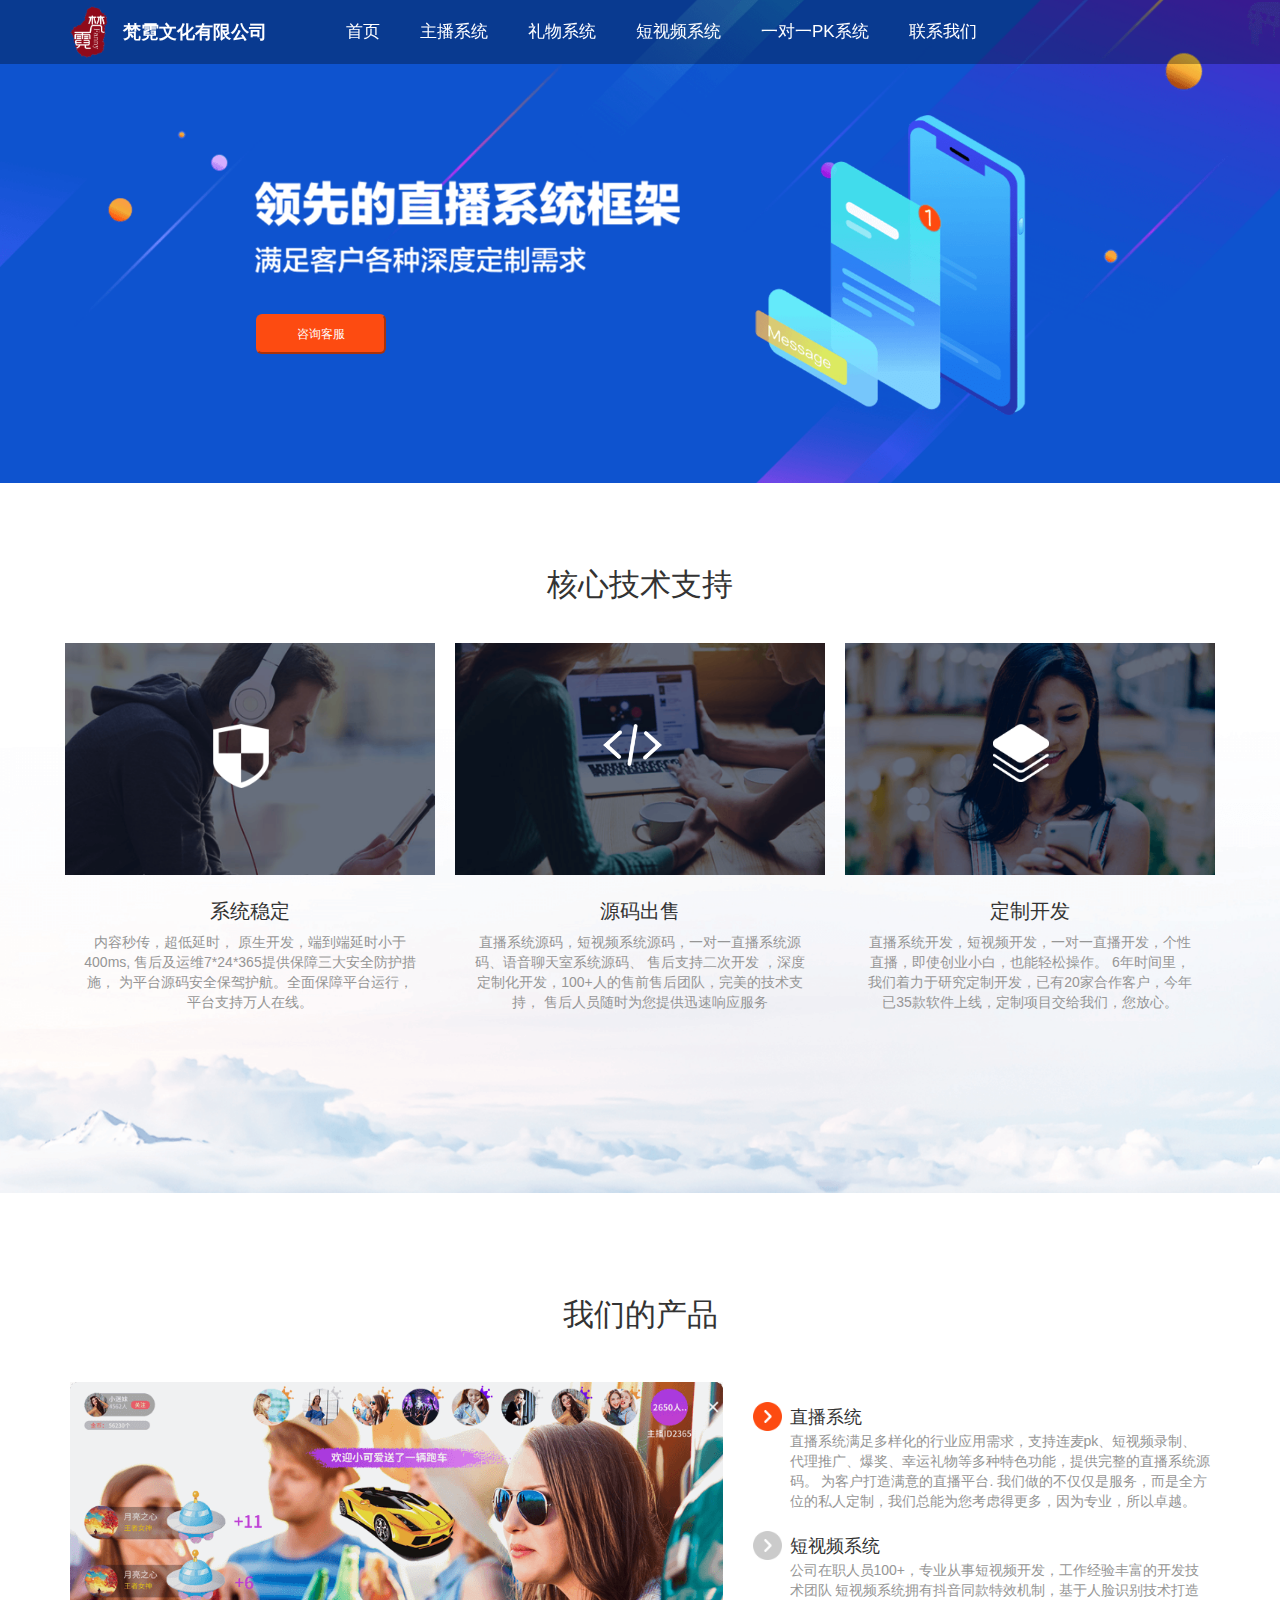
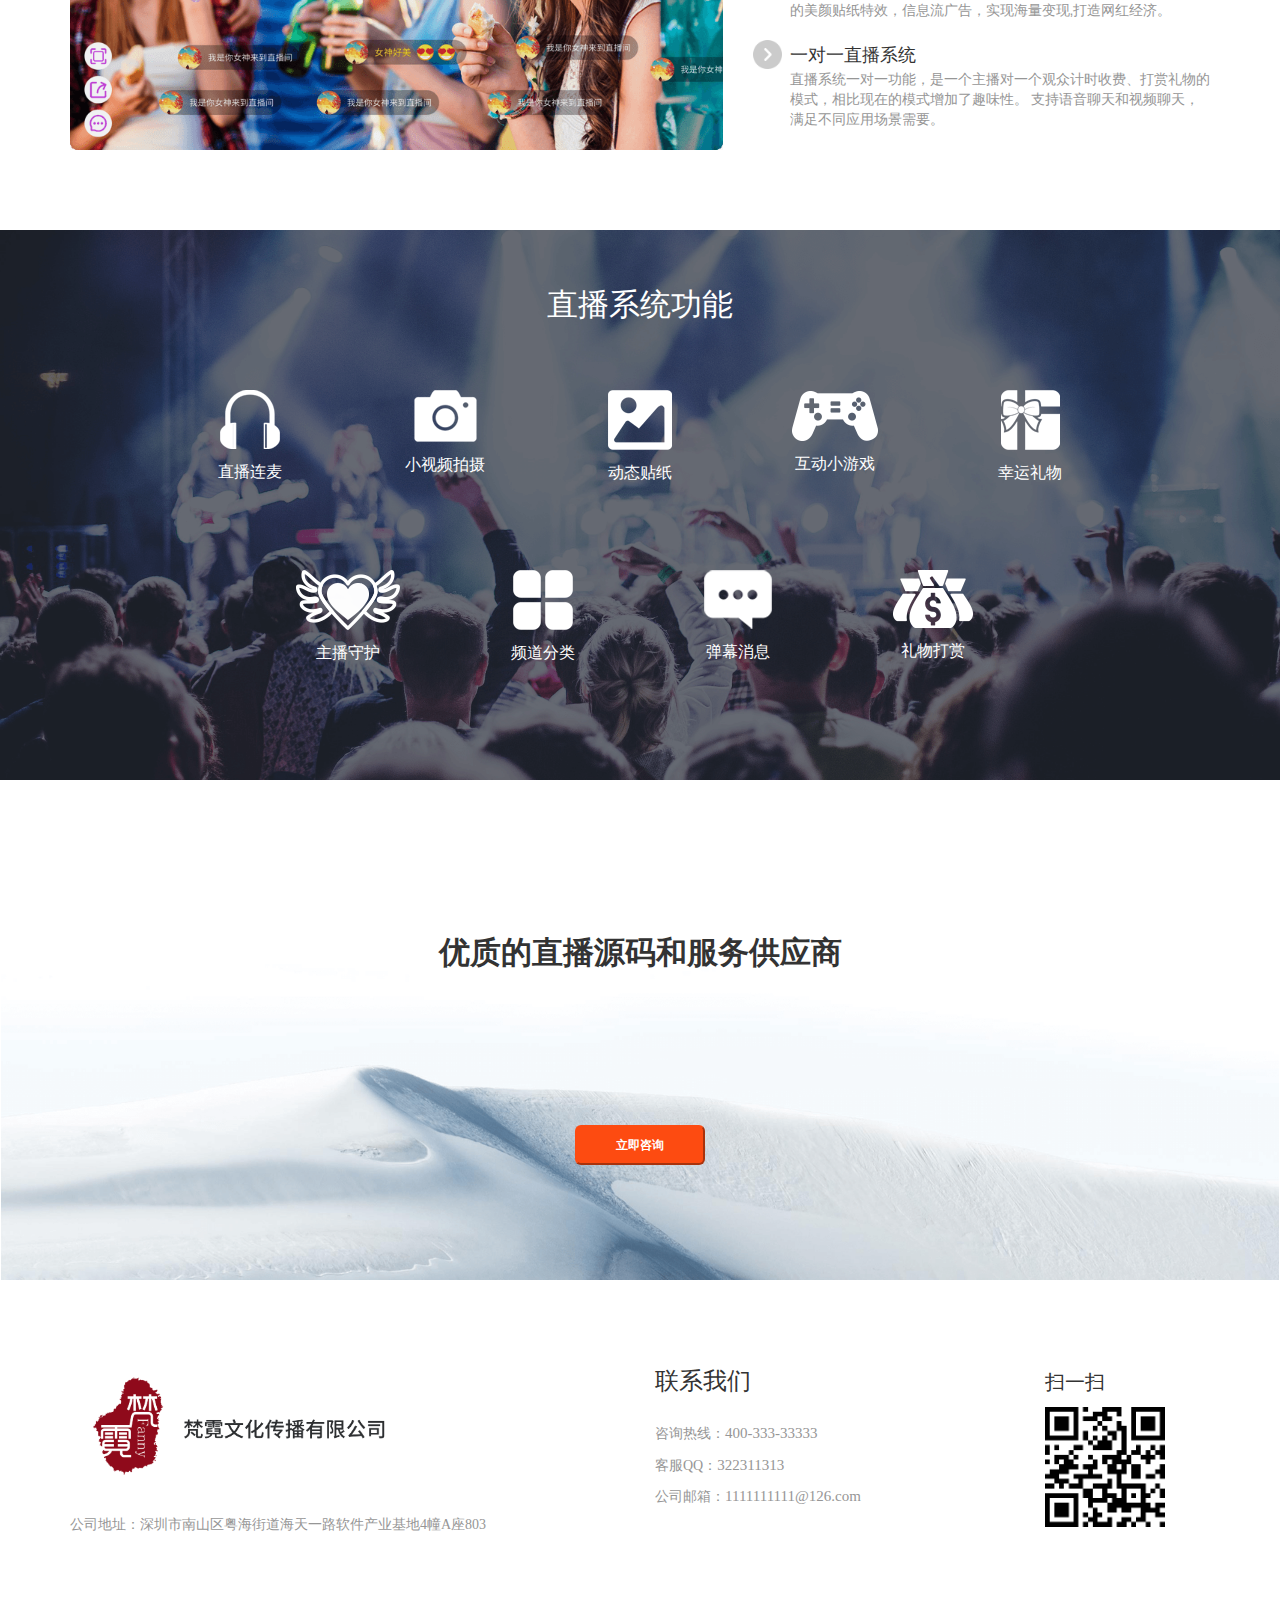
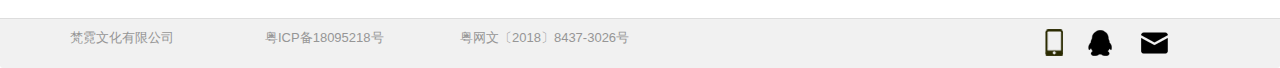
<file: index.html>
<!DOCTYPE html>
<html lang="en">
<head>
    <meta charset="UTF-8">
    <meta name="viewport" content="width=device-width, initial-scale=1.0">
    <meta http-equiv="X-UA-Compatible" content="ie=edge">
    <link rel="stylesheet" href="lib/bootstrap/css/bootstrap.min.css"/>
    <link rel="stylesheet" href="css/index.css"/>
    <link rel="stylesheet" href="css/common.css"/>
    <title>首页</title>
    <link rel="icon" href="images/common/logo.png" type="image/x-icon"/>
</head>
<body>

<!-- 头部导航开始 -->
<nav class="navbar navbar-default navbar-fixed-top" role="navigation" style="background-color: rgba(85, 94, 118, 0)">
    <div class="m-hd met">
        <div class="container">
            <div class="container-fluid ">
                <div class="navbar-header ">
                    <button type="button" class="navbar-toggle" data-toggle="collapse"
                            data-target="#example-navbar-collapse">
                        <span class="sr-only">切换导航</span>
                        <span class="icon-bar"></span>
                        <span class="icon-bar"></span>
                        <span class="icon-bar"></span>
                    </button>
                    <a class="navbar-brand">
                        <div class="logo">
                            <img src="images/common/logo.png" alt=""/>
                            <span>梵霓文化有限公司</span>
                        </div>
                    </a>
                </div>
                <div class="collapse navbar-collapse head_right" id="example-navbar-collapse">
                    <ul class="nav navbar-nav f-fl m-nav js-nav">
                        <li><a href="index.html">首页</a></li>
                        <li><a href="anchor.html">主播系统</a></li>
                        <li><a href="gift.html">礼物系统</a></li>
                        <li><a href="Short_Video.html">短视频系统</a></li>
                        <li><a href="yiduiyi.html">一对一PK系统</a></li>
                        <li><a href="contact.html">联系我们</a></li>
                    </ul>
                </div>
                <div class="m-nav-act js-menu-act" style="left: 844.375px; width: 50px; opacity: 0;"></div>
            </div>
        </div>
    </div>
</nav>
<!-- 头部导航结束 -->

<!--头部banner图-->
<div class="banner">
    <img src="images/index/banner01.png" class="img-responsive head_img" alt="Responsive image">
    <div class="button">
        <button>咨询客服</button>
    </div>
</div>

<!--核心技术支持开始-->
<div class="zhichi_fuxian">
    <div class="title1">
        <p>核心技术支持</p>
    </div>
    <div class="zhichi" id="zhichi">
        <div class="container">
            <div class="row">
                <div class="col-md-4">
                    <div class="zhichi-container">
                            <div class="zhichi_img">
                                <img src="images/index/bg1.png">
                                <img src="images/index/t1.png"  class="beat" style="width:15%;position: absolute;top:5px;left:40%;top:35%;"/>
                            </div>
                            <div class="zhichi-text">
                                <h3>系统稳定</h3>
                                <p>内容秒传，超低延时， 原生开发，端到端延时小于400ms,
                                    售后及运维7*24*365提供保障三大安全防护措施，
                                    为平台源码安全保驾护航。全面保障平台运行，平台支持万人在线。
                                </p>
                            </div>
                    </div>
                </div>
                <div class="col-md-4">
                    <div class="zhichi-container">
                            <div class="zhichi_img">
                                <img src="images/index/bg2.png">
                                <img src="images/index/t2.png" class="beat" style="width:16%;position: absolute;top:5px;left:40%;top:35%;"/>
                            </div>
                            <div class="zhichi-text">
                                <h3>源码出售</h3>
                                <p>直播系统源码，短视频系统源码，一对一直播系统源码、语音聊天室系统源码、
                                    售后支持二次开发 ，深度定制化开发，100+人的售前售后团队，完美的技术支持，
                                    售后人员随时为您提供迅速响应服务
                                </p>
                            </div>
                    </div>
                </div>
                <div class="col-md-4">
                    <div class="zhichi-container">
                            <div class="zhichi_img">
                                <img src="images/index/bg3.png">
                                <img src="images/index/t3.png" class="beat" style="width:15%;position: absolute;top:5px;left:40%;top:35%;"/>
                            </div>
                            <div class="zhichi-text">
                                <h3>定制开发</h3>
                                <p>直播系统开发，短视频开发，一对一直播开发，个性直播，即使创业小白，也能轻松操作。
                                    6年时间里，我们着力于研究定制开发，已有20家合作客户，今年已35款软件上线，定制项目交给我们，您放心。
                                </p>
                            </div>
                    </div>
                </div>
            </div>
        </div>
    </div>
</div>
<!--核心技术支持结束-->

<!--了解我们的产品开始-->
<div class="product">
    <div class="title2">
        <p>我们的产品</p>
    </div>
    <div class="container">
        <div class="row">
            <div class="col-md-7">
                <div class="pd_content">
                  <img src="images/index/zhibo.png" class="img1"/>
                    <img src="images/index/vedio.jpg" class="img2" style="display: none;"/>
                    <img src="images/index/yidui.jpg" class="img3" style="display: none;"/>
                </div>
            </div>
            <div class="col-md-5">
                <div class="pd_text">
                    <div class="pd_t1" id="bu_1">
                        <img src="images/index/tb1.png" id="up1_img"/>
                        <img src="images/index/tb2.png" id="dowm1_img" style="display: none;" />
                        <h4>直播系统</h4>
                        <p>直播系统满足多样化的行业应用需求，支持连麦pk、短视频录制、
                            代理推广、爆奖、幸运礼物等多种特色功能，提供完整的直播系统源码。
                            为客户打造满意的直播平台. 我们做的不仅仅是服务，而是全方位的私人定制，我们总能为您考虑得更多，因为专业，所以卓越。
                        </p>
                    </div>
                    <div class="pd_t1" id="bu_2">
                        <img src="images/index/tb2.png" id="up2_img"/>
                        <img src="images/index/tb1.png"  id="dowm2_img" style="display: none;" />
                        <h4>短视频系统</h4>
                        <p>公司在职人员100+，专业从事短视频开发，工作经验丰富的开发技术团队
                            短视频系统拥有抖音同款特效机制，基于人脸识别技术打造的美颜贴纸特效，信息流广告，实现海量变现,打造网红经济。
                        </p>
                    </div>
                    <div class="pd_t1" id="bu_3">
                        <img src="images/index/tb2.png"  id="up3_img"/>
                        <img src="images/index/tb1.png" id="dowm3_img" style="display: none;" />
                        <h4>一对一直播系统</h4>
                        <p>直播系统一对一功能，是一个主播对一个观众计时收费、打赏礼物的模式，相比现在的模式增加了趣味性。
                            支持语音聊天和视频聊天，满足不同应用场景需要。
                        </p>
                    </div>
                </div>
            </div>
        </div>
    </div>
</div>
<!--了解我们的产品结束-->

<!--直播系统开始-->
<div class="fun ht_1">
    <div class="title3">
        <p>直播系统功能</p>
    </div>
    <div class="container">
        <div class="row row1">
            <div class="col-md-1"></div>
            <div class="col-md-2"><img src="images/index/lcon1.png" class="beat"/><p>直播连麦</p></div>
            <div class="col-md-2"><img src="images/index/lcon2.png" class="beat"/><p>小视频拍摄</p></div>
            <div class="col-md-2"><img src="images/index/lcon3.png" class="beat"/><p>动态贴纸</p></div>
            <div class="col-md-2"><img src="images/index/lcon4.png" class="beat"/><p>互动小游戏</p></div>
            <div class="col-md-2"><img src="images/index/lcon5.png" class="beat"/><p>幸运礼物</p></div>
            <div class="col-md-1"></div>
        </div>
        <div class="row row2" style="margin-top: 50px;">
            <div class="col-md-2"></div>
            <div class="col-md-2"><img src="images/index/lcon6.png" class="beat"/><p>主播守护</p></div>
            <div class="col-md-2"><img src="images/index/lcon7.png" class="beat"/><p>频道分类</p></div>
            <div class="col-md-2"><img src="images/index/lcon8.png" class="beat"/><p>弹幕消息</p></div>
            <div class="col-md-2"><img src="images/index/lcon9.png" class="beat"/><p>礼物打赏</p></div>
            <div class="col-md-2"></div>
        </div>
    </div>
</div>
<!-------------------------------------------------------------------------------------------------->
<!--当屏幕≥768px <=992px-->
<div class="fun ht_2">
    <div class="title3">
        <p>直播系统功能</p>
    </div>
    <div class="container">
        <div class="row row1">
            <div class="col-sm-1"></div>
            <div class="col-sm-2"><img src="images/index/lcon1.png" class="beat"/><p>直播连麦</p></div>
            <div class="col-sm-2"><img src="images/index/lcon2.png" class="beat"/><p>小视频拍摄</p></div>
            <div class="col-sm-2"><img src="images/index/lcon3.png" class="beat"/><p>动态贴纸</p></div>
            <div class="col-sm-2"><img src="images/index/lcon4.png" class="beat"/><p>互动小游戏</p></div>
            <div class="col-sm-2"><img src="images/index/lcon5.png" class="beat"/><p>幸运礼物</p></div>
            <div class="col-sm-1"></div>
        </div>
        <div class="row row2" style="margin-top: 50px;">
            <div class="col-sm-2"></div>
            <div class="col-sm-2"><img src="images/index/lcon6.png" class="beat"/><p>主播守护</p></div>
            <div class="col-sm-2"><img src="images/index/lcon7.png" class="beat"/><p>频道分类</p></div>
            <div class="col-sm-2"><img src="images/index/lcon8.png" class="beat"/><p>弹幕消息</p></div>
            <div class="col-sm-2"><img src="images/index/lcon9.png" class="beat"/><p>礼物打赏</p></div>
            <div class="col-sm-2"></div>
        </div>
    </div>
</div>
<div class="fun ht_3">
    <div class="title3">
        <p>直播系统功能</p>
    </div>
    <div class="container">
        <div class="row row1">
            <div class="col-xs-4"><img src="images/index/lcon1.png" class="beat"/><p>直播连麦</p></div>
            <div class="col-xs-4"><img src="images/index/lcon2.png" class="beat"/><p>小视频拍摄</p></div>
            <div class="col-xs-4"><img src="images/index/lcon3.png" class="beat"/><p>动态贴纸</p></div>
        </div>
        <div class="row row2" style="margin-top: 50px;">
            <div class="col-xs-4"><img src="images/index/lcon4.png" class="beat"/><p>互动小游戏</p></div>
            <div class="col-xs-4"><img src="images/index/lcon5.png" class="beat"/><p>幸运礼物</p></div>
            <div class="col-xs-4"><img src="images/index/lcon6.png" class="beat"/><p>主播守护</p></div>

        </div>
        <div class="row row2" style="margin-top: 50px;">
            <div class="col-xs-4"><img src="images/index/lcon7.png" class="beat"/><p>频道分类</p></div>
            <div class="col-xs-4"><img src="images/index/lcon8.png" class="beat"/><p>弹幕消息</p></div>
            <div class="col-xs-4"><img src="images/index/lcon9.png" class="beat"/><p>礼物打赏</p></div>
        </div>
    </div>
</div><!-- <=767px-->
<!--直播结束-->

<!--底部-->
<div class="dibu_fuxian ht_1">
    <div class="zixun-bg">
        <div class="zixun">
            <p class="text-center"><strong>优质的直播源码和服务供应商</strong></p>
            <button class="btn-success center-block"><strong>立即咨询</strong></button>
        </div>
    </div>
    <div class="footer">
        <div class="container">
            <div class="row">
                <div class="col-md-6 footer_d">
                    <div>
                        <img src="images/common/1.png">
                    </div>
                    <p class="text" style="margin-top: 30px;">公司地址：深圳市南山区粤海街道海天一路软件产业基地4幢A座803</p>
                </div>
                <div class="col-md-3 footer_d">
                    <div>
                        <h4>联系我们</h4>
                        <p class="footer_text">咨询热线：<span>400-333-33333</span></p>
                        <p>客服QQ：<span>322311313</span></p>
                        <p>公司邮箱：<span>1111111111@126.com</span></p>
                    </div>
                </div>
                <div class="col-md-1 footer_d"></div>
                <div class="col-md-2 footer_d">
                    <div>
                        <p class="footer_text4">扫一扫</p>
                        <img src="images/common/Code.png">
                    </div>
                </div>
            </div>
        </div>
    </div>
    <div class="panel-footer">
        <div class="container">
            <div class="row">
                <div class="col-md-2" style="text-align: left"> <p>梵霓文化有限公司</p></div>
                <div class="col-md-2"><p>粤ICP备18095218号</p></div>
                <div class="col-md-3"><p>粤网文〔2018〕8437-3026号</p></div>
                <div class="col-md-1"></div>
                <div class="col-md-2"></div>
                <div class="col-md-2 panel_img"><img src="images/index/phone.png"/><img src="images/index/qq.png"/> <img src="images/index/email.png"/> </div>
            </div>
        </div>
    </div>
</div>
<div class="dibu_fuxian ht_2">
    <div class="zixun-bg">
        <div class="zixun">
            <p class="text-center"><strong>优质的直播源码和服务供应商</strong></p>
            <button class="btn-success center-block"><strong>立即咨询</strong></button>
        </div>
    </div>
    <div class="footer">
        <div class="container">
            <div class="row">
                <div class="col-sm-6 footer_d">
                    <div>
                        <img src="images/common/1.png">
                    </div>
                    <p class="text" style="margin-top: 30px;">公司地址：深圳市南山区粤海街道海天一路软件产业基地4幢A座803</p>
                </div>
                <div class="col-sm-3 footer_d">
                    <div>
                        <h4>联系我们</h4>
                        <p class="footer_text">咨询热线：<span>400-333-33333</span></p>
                        <p>客服QQ：<span>322311313</span></p>
                        <p>公司邮箱：<span>1111111111@126.com</span></p>
                    </div>
                </div>
                <div class="col-sm-1 footer_d"></div>
                <div class="col-sm-2 footer_d">
                    <div>
                        <p class="footer_text4">扫一扫</p>
                        <img src="images/common/Code.png">
                    </div>
                </div>
            </div>
        </div>
    </div>
    <div class="panel-footer">
        <div class="container">
            <div class="row">
                <div class="col-sm-2" style="text-align: left"> <p>梵霓文化有限公司</p></div>
                <div class="col-sm-2"><p>粤ICP备18095218号</p></div>
                <div class="col-sm-3"><p>粤网文〔2018〕8437-3026号</p></div>
                <div class="col-sm-1"></div>
                <div class="col-sm-2"></div>
                <div class="col-sm-2 panel_img"><img src="images/index/phone.png"/><img src="images/index/qq.png"/> <img src="images/index/email.png"/> </div>
            </div>
        </div>
    </div>
</div><!--当屏幕≥768px <=992px-->
<div class="dibu_fuxian ht_3">
    <div class="zixun-bg">
        <div class="zixun">
            <p class="text-center"><strong>优质的直播源码和服务供应商</strong></p>
            <button class="btn-success center-block"><strong>立即咨询</strong></button>
        </div>
    </div>
    <div class="footer">
        <div class="container">
            <div class="row">
                <div class="col-xs-6 footer_d">
                    <div>
                        <img src="images/common/1.png">
                    </div>
                    <p class="text" style="margin-top: 30px;">公司地址：深圳市南山区粤海街道海天一路软件产业基地4幢A座803</p>
                </div>
                <div class="col-xs-3 footer_d">
                    <div>
                        <h4>联系我们</h4>
                        <p class="footer_text">咨询热线：<span>400-333-33333</span></p>
                        <p>客服QQ：<span>322311313</span></p>
                        <p>公司邮箱：<span>1111111111@126.com</span></p>
                    </div>
                </div>
                <div class="col-xs-1 footer_d"></div>
                <div class="col-xs-2 footer_d">
                    <div>
                        <p class="footer_text4">扫一扫</p>
                        <img src="images/common/Code.png">
                    </div>
                </div>
            </div>
        </div>
    </div>
    <div class="panel-footer">
        <div class="container">
            <div class="row">
                <div class="col-xs-2" style="text-align: left"> <p>梵霓文化有限公司</p></div>
                <div class="col-xs-2"><p>粤ICP备18095218号</p></div>
                <div class="col-xs-3"><p>粤网文〔2018〕8437-3026号</p></div>
                <div class="col-xs-1"></div>
                <div class="col-xs-2"></div>
                <div class="col-xs-2 panel_img"><img src="images/index/phone.png"/><img src="images/index/qq.png"/> <img src="images/index/email.png"/> </div>
            </div>
        </div>
    </div>
</div><!-- <=767px-->

<script src="lib/jquery/jQuery3-4-1.js"></script>
<script src="lib/bootstrap/js/bootstrap.min.js"></script>
<script src="js/index.js"></script>
<script src="js/navbar.js"></script>

</body>
</html>
</file>
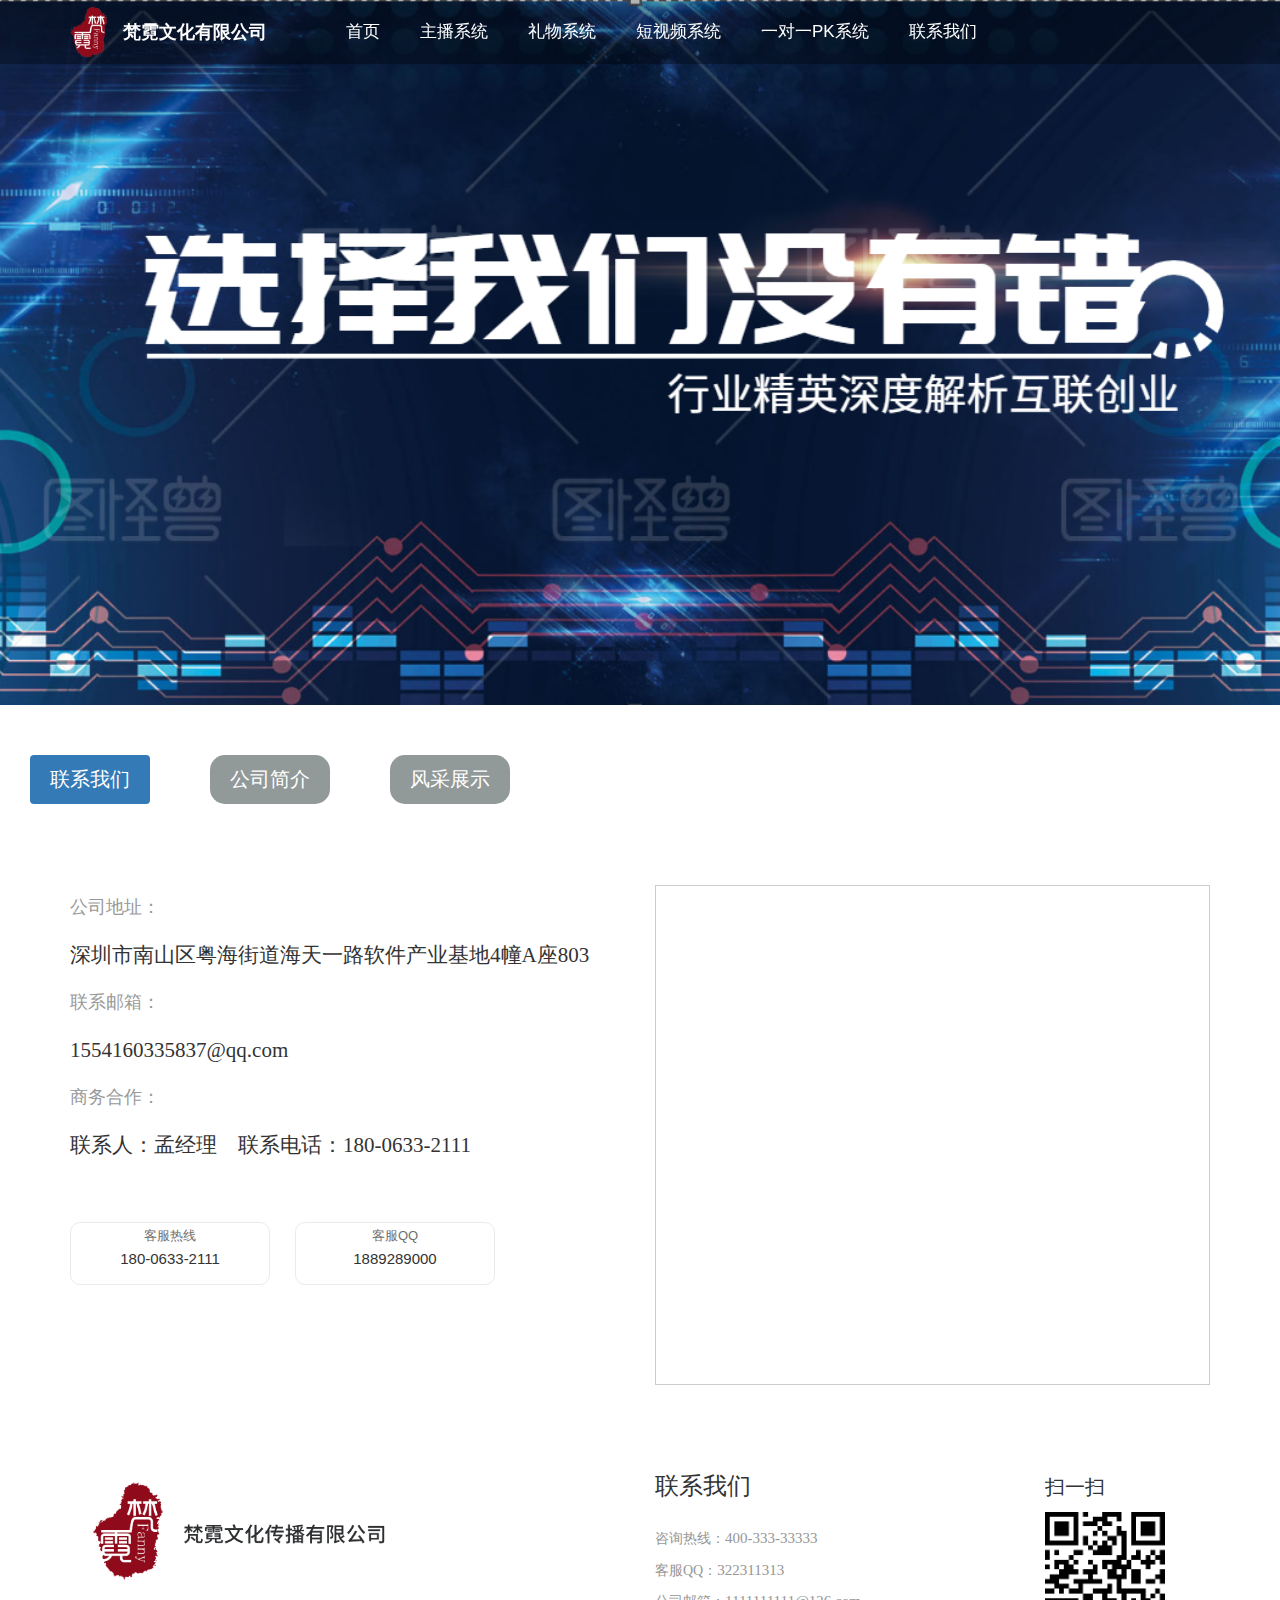
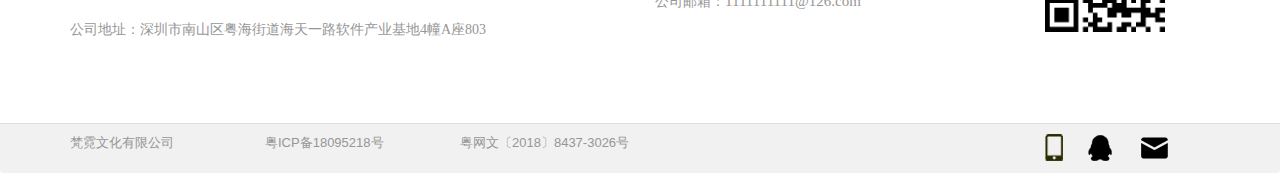
<file: contact.html>
<!DOCTYPE html>
<html>
<head lang="en">
    <meta charset="UTF-8">
    <meta name="viewport" content="width=device-width, initial-scale=1.0">
    <meta http-equiv="X-UA-Compatible" content="ie=edge">
    <link rel="stylesheet" href="lib/bootstrap/css/bootstrap.min.css"/>
    <link rel="stylesheet" href="css/contact.css"/>
    <link rel="stylesheet" href="css/common.css"/>
    <!--引用百度地图API-->
    <style type="text/css">
        html,body{margin:0;padding:0;}
        .iw_poi_title {color:#CC5522;font-size:14px;font-weight:bold;overflow:hidden;padding-right:13px;white-space:nowrap}
        .iw_poi_content {font:12px arial,sans-serif;overflow:visible;padding-top:4px;white-space:-moz-pre-wrap;word-wrap:break-word}
    </style>
    <title>联系我们</title>
    <link rel="icon" href="images/common/logo.png" type="image/x-icon"/>
</head>
<body>
<!-- 头部导航开始 -->
<nav class="navbar navbar-default navbar-fixed-top" role="navigation" style="background-color: rgba(85, 94, 118, 0)">
    <div class="m-hd met">
        <div class="container">
            <div class="container-fluid ">
                <div class="navbar-header ">
                    <button type="button" class="navbar-toggle" data-toggle="collapse"
                            data-target="#example-navbar-collapse">
                        <span class="sr-only">切换导航</span>
                        <span class="icon-bar"></span>
                        <span class="icon-bar"></span>
                        <span class="icon-bar"></span>
                    </button>
                    <a class="navbar-brand">
                        <div class="logo">
                            <img src="images/common/logo.png" alt=""/>
                            <span>梵霓文化有限公司</span>
                        </div>
                    </a>
                </div>
                <div class="collapse navbar-collapse head_right" id="example-navbar-collapse">
                    <ul class="nav navbar-nav f-fl m-nav js-nav">
                        <li><a href="index.html">首页</a></li>
                        <li><a href="anchor.html">主播系统</a></li>
                        <li><a href="gift.html">礼物系统</a></li>
                        <li><a href="Short_Video.html">短视频系统</a></li>
                        <li><a href="yiduiyi.html">一对一PK系统</a></li>
                        <li><a href="contact.html">联系我们</a></li>
                    </ul>
                </div>
                <div class="m-nav-act js-menu-act" style="left: 844.375px; width: 50px; opacity: 0;"></div>
            </div>
        </div>
    </div>
</nav>
<!-- 头部导航结束 -->

<!--头部banner图-->
<img src="images/contact/banner.png" class="img-responsive head_img" alt="Responsive image">

<!--标签页-->
    <ul class="nav nav-pills main">
        <li class="active"><a href="#home" data-toggle="tab">联系我们</a></li>
        <li><a href="#profile" data-toggle="tab">公司简介</a></li>
        <li><a href="#message" data-toggle="tab">风采展示</a></li>
    </ul>
<!--联系我们-->
<div class="tab-content">
    <div class="tab-pane active" id="home">
      <div class="container">
          <div class="row">
                    <div class="col-md-6 lx_left">
                        <div class="address_info"><!--游戏介绍-->
                            <div class="address_left">
                                <p class="text1">公司地址：</p>
                                <p class="text2">深圳市南山区粤海街道海天一路软件产业基地4幢A座803</p>
                                <p class="text3">联系邮箱：</p>
                                <p class="text4">1554160335837@qq.com</p>
                                <p class="text5">商务合作：</p>
                                <p class="text6">联系人：孟经理      &nbsp;  &nbsp;联系电话：180-0633-2111</p>
                                <div class="cs_phone">
                                    <span style="font-size: 13px;color: #6f6f6f;line-height: 25px;">客服热线</span><br/>
                                    <span style="font-size:15px;color: #333333 ">180-0633-2111</span><br/>
                                </div>
                                <div class="cs_QQ">
                                    <span style="font-size:13px;color: #6f6f6f;line-height: 25px;">客服QQ</span><br/>
                                    <span style="font-size:15px;color: #333333 ">1889289000</span><br/>
                                </div>
                            </div>
                        </div>
                    </div>
                  <div class="col-md-6 map_img" style="height:500px;">
                      <!--百度地图容器-->
                      <div style="width:100%;height:500px;border:#ccc solid 1px;" id="dituContent"></div>
                  </div>
          </div>
      </div>
    </div>
    <!--公司简介-->
    <div class="tab-pane" id="profile">
        <div class="container">
            <div class="row">
                    <div class="col-md-12 address">
                        <img src="images/contact/gs.png">
                    </div>
            </div>
            <div class="row ">
                <fieldset>
                    <legend>公司简介</legend>
                    <div class="col-md-12 info">
                        <p>aaaaaaaaaaaaaaaaaaaaaaaaaaaaaaaaaaaaaaaaaaaaaaaaaaaaaaaaaaaaa</p>
                    </div>
                </fieldset>
            </div>
            <div class="row ">
                <fieldset>
                    <legend>企业使命</legend>
                    <div class="col-md-12 mission">
                        <img src="images/contact/sm.jpg">
                    </div>
                </fieldset>
            </div>
            <div class="row ">
                <fieldset>
                    <legend>企业理念</legend>
                    <div class="col-md-12 mission">
                        <img src="images/contact/ln.jpg">
                    </div>
                </fieldset>
            </div>
            <div class="row">
                <fieldset>
                    <legend>企业资质</legend>
                    <div class="row ">
                        <div class="col-md-4 zizhi"><img src="images/contact/z_zhi.jpg"></div>
                        <div class="col-md-4  zizhi"><img src="images/contact/z_zhi.jpg"></div>
                        <div class="col-md-4  zizhi"><img src="images/contact/z_zhi.jpg"></div>
                    </div>
                    <div class="row ">
                        <div class="col-md-4  zizhi"><img src="images/contact/z_zhi.jpg"></div>
                        <div class="col-md-4 zizhi"><img src="images/contact/z_zhi.jpg"></div>
                        <div class="col-md-4 zizhi"><img src="images/contact/z_zhi.jpg"></div>
                    </div>
                </fieldset>
            </div>
        </div>
    </div>
    <!--风采展示-->
    <div class="tab-pane" id="message">
        <div class="container">
            <div class="row">
                <div class="col-md-3 ms_img"><img src="images/contact/tj.jpg"></div>
                <div class="col-md-3 ms_img"><img src="images/contact/tj.jpg"></div>
                <div class="col-md-3 ms_img"><img src="images/contact/tj.jpg"></div>
                <div class="col-md-3 ms_img"><img src="images/contact/tj.jpg"></div>
            </div>
            <div class="row">
                <div class="col-md-3 ms_img"><img src="images/contact/tj.jpg"></div>
                <div class="col-md-3 ms_img"><img src="images/contact/tj.jpg"></div>
                <div class="col-md-3 ms_img"><img src="images/contact/tj.jpg"></div>
                <div class="col-md-3 ms_img"><img src="images/contact/tj.jpg"></div>
            </div>
            <div class="row">
                <div class="col-md-3 ms_img"><img src="images/contact/tj.jpg"></div>
                <div class="col-md-3 ms_img"><img src="images/contact/tj.jpg"></div>
                <div class="col-md-3 ms_img"><img src="images/contact/tj.jpg"></div>
                <div class="col-md-3 ms_img"><img src="images/contact/tj.jpg"></div>
            </div>
        </div>
    </div>
</div>

<!--底部-->
<div class="footer">
    <div class="container">
        <div class="row">
            <div class="col-md-6 footer_d">
                <div>
                    <img src="images/common/1.png">
                </div>
                <p class="text" style="margin-top: 30px;">公司地址：深圳市南山区粤海街道海天一路软件产业基地4幢A座803</p>
            </div>
            <div class="col-md-3 footer_d">
                <div>
                    <h4>联系我们</h4>
                    <p class="footer_text">咨询热线：<span>400-333-33333</span></p>
                    <p>客服QQ：<span>322311313</span></p>
                    <p>公司邮箱：<span>1111111111@126.com</span></p>
                </div>
            </div>
            <div class="col-md-1 footer_d"></div>
            <div class="col-md-2 footer_d">
                <div>
                    <p class="footer_text4">扫一扫</p>
                    <img src="images/common/Code.png">
                </div>
            </div>
        </div>
    </div>
</div>
<div class="panel-footer">
    <div class="container">
        <div class="row">
            <div class="col-md-2" style="text-align: left"> <p>梵霓文化有限公司</p></div>
            <div class="col-md-2"><p>粤ICP备18095218号</p></div>
            <div class="col-md-3"><p>粤网文〔2018〕8437-3026号</p></div>
            <div class="col-md-1"></div>
            <div class="col-md-2"></div>
            <div class="col-md-2 panel_img"><img src="images/index/phone.png"/><img src="images/index/qq.png"/> <img src="images/index/email.png"/> </div>
        </div>
    </div>
</div>

<script type="text/javascript" src="lib/jquery/jquery.min.js"></script>
<script type="text/javascript" src="lib/bootstrap/js/bootstrap.min.js"></script>
<script src="js/navbar.js"></script>
<script type="text/javascript" src="http://api.map.baidu.com/api?key=&v=1.1&services=true"></script>
<script type="text/javascript">
    //创建和初始化地图函数：
    function initMap(){
        createMap();//创建地图
        setMapEvent();//设置地图事件
        addMapControl();//向地图添加控件
        addMarker();//向地图中添加marker
    }

    //创建地图函数：
    function createMap(){
        var map = new BMap.Map("dituContent");//在百度地图容器中创建一个地图
        var point = new BMap.Point(113.944211,22.528776);//定义一个中心点坐标
        map.centerAndZoom(point,18);//设定地图的中心点和坐标并将地图显示在地图容器中
        window.map = map;//将map变量存储在全局
    }

    //地图事件设置函数：
    function setMapEvent(){
        map.enableDragging();//启用地图拖拽事件，默认启用(可不写)
        map.enableScrollWheelZoom();//启用地图滚轮放大缩小
        map.enableDoubleClickZoom();//启用鼠标双击放大，默认启用(可不写)
        map.enableKeyboard();//启用键盘上下左右键移动地图
    }

    //地图控件添加函数：
    function addMapControl(){
        //向地图中添加缩放控件
        var ctrl_nav = new BMap.NavigationControl({anchor:BMAP_ANCHOR_TOP_LEFT,type:BMAP_NAVIGATION_CONTROL_LARGE});
        map.addControl(ctrl_nav);
        //向地图中添加缩略图控件
        var ctrl_ove = new BMap.OverviewMapControl({anchor:BMAP_ANCHOR_BOTTOM_RIGHT,isOpen:1});
        map.addControl(ctrl_ove);
        //向地图中添加比例尺控件
        var ctrl_sca = new BMap.ScaleControl({anchor:BMAP_ANCHOR_BOTTOM_LEFT});
        map.addControl(ctrl_sca);
    }

    //标注点数组
    var markerArr = [{title:"梵霓文化有限公司",content:"深圳市南山区粤海街道海天一路软件产业基地4幢A座803",point:"113.9432|22.529577",isOpen:1,icon:{w:21,h:21,l:0,t:0,x:6,lb:5}}
    ];
    //创建marker
    function addMarker(){
        for(var i=0;i<markerArr.length;i++){
            var json = markerArr[i];
            var p0 = json.point.split("|")[0];
            var p1 = json.point.split("|")[1];
            var point = new BMap.Point(p0,p1);
            var iconImg = createIcon(json.icon);
            var marker = new BMap.Marker(point,{icon:iconImg});
            var iw = createInfoWindow(i);
            var label = new BMap.Label(json.title,{"offset":new BMap.Size(json.icon.lb-json.icon.x+10,-20)});
            marker.setLabel(label);
            map.addOverlay(marker);
            label.setStyle({
                borderColor:"#808080",
                color:"#333",
                cursor:"pointer"
            });

            (function(){
                var index = i;
                var _iw = createInfoWindow(i);
                var _marker = marker;
                _marker.addEventListener("click",function(){
                    this.openInfoWindow(_iw);
                });
                _iw.addEventListener("open",function(){
                    _marker.getLabel().hide();
                })
                _iw.addEventListener("close",function(){
                    _marker.getLabel().show();
                })
                label.addEventListener("click",function(){
                    _marker.openInfoWindow(_iw);
                })
                if(!!json.isOpen){
                    label.hide();
                    _marker.openInfoWindow(_iw);
                }
            })()
        }
    }
    //创建InfoWindow
    function createInfoWindow(i){
        var json = markerArr[i];
        var iw = new BMap.InfoWindow("<b class='iw_poi_title' title='" + json.title + "'>" + json.title + "</b><div class='iw_poi_content'>"+json.content+"</div>");
        return iw;
    }
    //创建一个Icon
    function createIcon(json){
        var icon = new BMap.Icon("http://111.231.93.225:8089/public/image/mark.png", new BMap.Size(json.w,json.h),{imageOffset: new BMap.Size(-json.l,-json.t),infoWindowOffset:new BMap.Size(json.lb+5,1),offset:new BMap.Size(json.x,json.h)})
        return icon;
    }

    initMap();//创建和初始化地图
</script>
</body>
</html>
</file>
<file: css/index.css>
.ht_1{display:block;}
.ht_2{display:none;}
.ht_3{display:none;}

/*body距顶及字体设置*/
h1,h2,h3,h4,h5,p,a,li,span{font-family: "Helvetica Neue",Helvetica,Arial,sans-serif;}

/*title设置*/
.title_img img{width: 100%; draggable:false;}
/* 导航条设置开始 */
.navbar .container .container-fluid .collapse .nav li{font-size: 15px;}
.navbar .container .container-fluid .collapse .nav>li>a{position: relative;display: block;padding: 10px 20px;color: #ffffff;}
.navbar .container .container-fluid .collapse .nav li a:hover{color: #000000;}
.navbar .container .container-fluid .collapse .nav .dropdown{background-color: #f8f8f8;}
/*.navbar .container .container-fluid .navbar-header .logo img{width: 60px;height: 60px;margin-top: -14px;draggable:false;}*/
.navbar .container .container-fluid .navbar-header .logo span{float: right;padding: 7px 0 0 5px;}
@media (min-width: 768px){.navbar .container .container-fluid .collapse .nav>li>a {padding-top: 22px;padding-bottom: 22px;}}
/* 导航条设置结束 */

/*banner图*/
.banner{position: relative;}
.banner img{width: 100%;draggable:false;}
.banner .button{position: absolute;top:65%;left:20%;/*border: 1px solid red;*/}
.banner .button button{background-color: #fd4b11;border-color:#fd4b11;color: #ffffff;outline: none;font-size: 12px;width: 130px;height: 40px;border-radius: 6px;}

/* 技术支持开始（第一页） */
.zhichi_fuxian{/*opacity: 0;*/margin-top: 80px;background: url("../images/index/bg01.png");background-size: cover;background-repeat: no-repeat;}
.zhichi_fuxian .title1{text-align: center;color: #333333;font-size: 31px;}
/*.zhichi_fuxian #zhichi{margin: 5px 0 0 0;background-color: white;}*/
.zhichi_fuxian .zhichi .container .row .col-md-4{padding:0px;}
.zhichi_fuxian .zhichi .container .row .col-md-4 .zhichi-container{width: 100%;height:550px;margin-top: 25px;/*border: 1px solid red;*/}
.zhichi_fuxian .zhichi .container .row .col-md-4 .zhichi-container .zhichi_img{width:95%;margin: auto;position: relative;}
.zhichi_fuxian .zhichi .container .row .col-md-4 .zhichi-container .zhichi_img img{width: 100%;text-align: center;draggable:false;}
.zhichi_fuxian .zhichi .container .row .col-md-4 .zhichi-container .zhichi-text{width:85%;margin: 0 auto;margin-top: 25px;/*border: 1px solid red;*/}/*文字说明*/
.zhichi_fuxian .zhichi .container .row .col-md-4 .zhichi-container .zhichi-text h3{color: #333333;font-size: 20px;text-align: center;}
.zhichi_fuxian .zhichi .container .row .col-md-4 .zhichi-container .zhichi-text p{text-align: center;color: #969696;font-size: 14px;}
/* 技术支持结束（第一页） */

/* 我们的产品（第二页） */
.product{margin-top: 100px;}
.product .title2{text-align: center;color: #333333;font-size: 31px;}
.product .container{margin-top: 45px;}
/*.product .container .col-md-7 {border:1px solid red;;}*/
.product .container .col-md-7 .pd_content{width: 100%}
.product .container .col-md-7 .pd_content img{width: 100%;draggable:false;}
.product .pd_text .pd_t1{position: relative;margin-top:20px;}
.product .pd_text .pd_t1 img{width:29px;draggable:false;}
.product .pd_text .pd_t1 h4{position: absolute;top:-4px;left:37px;}
.product .pd_text .pd_t1 p{margin-left:37px;color: #969696;font-size: 14px;}
.product .container .col-md-5 .pd_text{width: 100%;/*border: 1px solid red;*/}
/* 我们的产品（第二页） */

/* 直播系统（第三页） */
.fun{margin-top:80px;background: url("../images/index/bg03.png");background-size: cover;background-repeat: no-repeat;/*border:1px solid red;*/width: 100%;height: 550px;}
.fun .title3 p{text-align: center;color: #ffffff;font-size: 31px;line-height:150px;}
.fun .row1 .col-md-2{/*border: 1px solid red;*/height:130px;text-align: center;}
.fun .row1 .col-md-2 p{color: #ffffff;font-size: 16px;line-height:45px;margin-right:0px;}
.fun .row2 .col-md-2{/*border: 1px solid red;*/ height:130px;text-align:center;}
.fun .row2 .col-md-2 p{color: #ffffff;font-size: 16px;line-height:45px;margin-right:0px;}

/*咨询我们*/
.dibu_fuxian{margin-top:0px;}
.dibu_fuxian .zixun-bg{height:500px;background: url("../images/index/bg02.png");background-size: cover;background-repeat: no-repeat;border:1px solid rgba(255, 255, 255, 0);}
.dibu_fuxian .zixun-bg .zixun{width: 100%;height:200px;}
.dibu_fuxian .zixun-bg .zixun p{font-size:31px; color:#333333;margin-top:150px;}
.dibu_fuxian .zixun-bg .zixun button{font-size: 12px;margin-top: 150px;background-color: #fd4b11;border-color: #fd4b11;outline: none;color: #ffffff;width: 130px;height: 40px;border-radius: 6px; }

/* 底部特效opactiy设置 */
/*.dibu_fuxian{opacity: 0;}*/

/*--------------------------------------------------------------------------------------------------------------------------*/

@media screen and (min-width: 768px) and (max-width:991px ){
    .ht_1{display: none;}
    .ht_2{display:block;}
    .ht_3{display:none;}
    /* 直播系统（第三页） */
    .fun{margin-top:80px;background: url("../images/index/bg03.png");background-size: cover;background-repeat: no-repeat;/*border:1px solid red;*/width: 100%;height: 550px;}
    .fun .title3 p{text-align: center;color: #ffffff;font-size: 31px;line-height:150px;}
    .fun .row1 .col-sm-2{/*border: 1px solid red;*/height:130px;text-align: center;}
    .fun .row1 .col-sm-2 p{color: #ffffff;font-size: 16px;line-height:45px;margin-right:0px;}
    .fun .row2 .col-sm-2{/*border: 1px solid red;*/ height:130px;text-align:center;}
    .fun .row2 .col-sm-2 p{color: #ffffff;font-size: 16px;line-height:45px;margin-right:0px;}

}

@media only screen and (max-width:767px) {
    .ht_1{display: none;}
    .ht_2{display:none;}
    .ht_3{display:block;}
    .fun{margin-top:80px;background: url("../images/index/bg03.png");background-size: cover;background-repeat: no-repeat;/*border:1px solid red;*/width: 100%;height: 550px;}
    .fun .title3 p{text-align: center;color: #ffffff;font-size:21px;line-height:150px;}
    .fun .row1 .col-xs-4{/*border: 1px solid red;*/height:80px;text-align: center;}
    .fun .row1 .col-xs-4 p{color: #ffffff;font-size: 11px;line-height:45px;margin-right:0px;}
    .fun .row2 .col-xs-4{/*border: 1px solid red;*/ height:80px;text-align:center;}
    .fun .row2 .col-xs-4 p{color: #ffffff;font-size:12px;line-height:45px;margin-right:0px;}
    .beat{width: 45%;}
}
</file>
<file: css/common.css>
/*导航栏*/
.navbar-fixed-top{border: none;}
.navbar-fixed-top{height: 63px;}
.navbar-nav li{font-size: 18px;}
.nav>li>a {position: relative; display: block; padding: 10px 20px;}
.navbar-nav .dropdown{background-color: rgba(224, 166, 186, 0)  }/*导航栏直播类型背景颜色*/
.head_right ul{margin-left:19%;}
.navbar-default .navbar-nav>li>a{font-size: 17px;font-family: Arial,Verdana,Sans-serif;color: #ffffff;font-weight: 400;}
.navbar .container .container-fluid .collapse .nav li a:hover{color: #ffffff;}
.navbar-brand{margin-left:-140%;}
.logo img{height:99%;margin-top:-15px;position:absolute;draggable:false;}
.logo span{padding: 7px 0 0 5px;position: absolute;margin-left:60px;color: #ffffff;font-weight:600;}
@media (min-width: 768px){
    .navbar-nav>li>a {
        padding-top: 22px;
        padding-bottom: 22px;
    }
}
li{list-style: none;margin: 0;padding: 0;}
a:link,a:visited{color: #ffffff;text-decoration: none;}

@media screen and (min-width:765px) and (max-width:1000px){
    .navbar-nav li{font-size: 12px;}
    .navbar-default .navbar-nav>li>a{font-size: 12px;font-family: Arial,Verdana,Sans-serif;color: #ffffff;font-weight: 300;}
    .logo span{padding: 7px 0 0 5px;font-size:12px;position: absolute;margin-left:55px;color: #ffffff;font-weight:600;}
    .head_right ul{margin-left:12%;}
}

/*导航栏鼠标移上特效*/
.m-hd:hover {background-color: rgba(0, 0, 0, .3)}
.m-nav>li>a,.m-snav a {color: #fff}
.m-nav-act {height: 3px; line-height: 3px; background-color: #fff;position: absolute;bottom: 5px; left: 164px; width: 50px;
             opacity: 0;transition: left .5s;
            -moz-transition: left .5s;
            -webkit-transition: left .5s;
            -o-transition: left .5s
}


.m-nav>li:hover .m-menu {height: auto;opacity: 1;filter: Alpha(opacity=100);font-size: 12px;padding: 40px 0 20px 60px }
.m-menu {
    position: absolute;
    background-color: #fff;
    height: 0;
    top: 60px;
    left: 0;
    opacity: 0;
    filter: Alpha(opacity=0);
    overflow: hidden;
    transition: height .5s;
    -moz-transition: height .5s;
    -webkit-transition: height .5s;
    -o-transition: height .5s
}

/*鼠标移上lcon跳动*/
@-webkit-keyframes test{
    0%{
        transform:translate(0,0)
    }
    50%{
        transform:translate(0,5px)
    }
    100%{
        transform:translate(0,0)
    }
}
.beat:hover{
    -webkit-animation:test 0.25s ease-in 3;
}

/*鼠标移上lcon旋转*/
.box_img img:hover{
    transform:rotateY(180deg);
    -webkit-transform:rotateY(180deg); /* Safari and Chrome */
}
img{
    transition: all 0.5s ease-in-out;
    -webkit-transition: all 0.5s ease-in-out ;
    -moz-transition: all 0.5s ease-in-out;
    -o-transition: all 0.5s ease-in-out;
}

/*底部*/
.footer{margin-top: 50px;/*border: 1px solid red;*/}
.footer .container .row .footer_d div{height:250px;margin-top: 38px;/*border: 1px solid red;*/}
.footer .container .row .col-md-6 div{width:350px;height: 120px;margin-top:35px;/*border: 1px solid red;*/}
.footer .container .row .col-md-6 div img{width:100%;draggable:false;}
.footer .container .row .col-md-6 .text{color:#969696;;font-family: SourceHanSansCN-Normal;font-size:14px;}
.footer  .container .row .footer_d div h4{color: #333333;font-family: SourceHanSansCN-Normal;font-size:24px;}
.footer  .container .row .footer_d div p{color: #969696;font-family: SourceHanSansCN-Normal;font-size: 14px;}
.footer  .container .row .footer_d div p span{color: #969696;font-family: SourceHanSansCN-Normal;font-size:15px;}
.footer  .container .row .footer_d div .footer_text{margin-top: 29px;}

.footer  .container .row .col-md-2 div p{text-align:left;color: #333333;font-size:20px;}
.footer  .container .row .col-md-2 img{width: 120px;height: 120px;draggable:false;}

.panel-footer{background-color:  #f1f1f1;}
.panel-footer P{color:#969696;font-size: 13px;}
.panel-footer .panel_img img{margin-right:25px;draggable:false;}


@media screen and (min-width:990px) and (max-width:1200px) {
    .panel-footer{background-color:  #f1f1f1;}
    .panel-footer P{color:#969696;font-size: 13px;}
    .panel-footer .panel_img img{margin-right:25px;width:11%;raggable:false;}

}

@media screen and (min-width: 768px) and (max-width:991px ){

    .footer{margin-top: 50px;/*border: 1px solid red;*/}
    .footer .container .row .footer_d div{height:250px;margin-top: 38px;/*border: 1px solid red;*/}
    .footer .container .row .col-sm-6 div{width:250px;height: 100px;margin-top:35px;}
    .footer .container .row .col-sm-6 div img{width:70%;height: 70%;draggable:false;}
    .footer .container .row .col-sm-6 .text{color:#969696;;font-family: SourceHanSansCN-Normal;font-size:14px;}
    .footer  .container .row .footer_d div h4{color: #333333;font-family: SourceHanSansCN-Normal;font-size:24px;}
    .footer  .container .row .footer_d div p{color: #969696;font-family: SourceHanSansCN-Normal;font-size: 14px;}
    .footer  .container .row .footer_d div p span{color: #969696;font-family: SourceHanSansCN-Normal;font-size:15px;}
    .footer  .container .row .footer_d div .footer_text{margin-top: 29px;}

    .footer  .container .row .col-sm-2 div p{text-align:left;color: #333333;font-size:20px;}
    .footer  .container .row .col-sm-2 img{width:90px;height:90px;draggable:false;}

    .panel-footer{background-color:  #f1f1f1;}
    .panel-footer P{color:#969696;font-size: 10px;}
    .panel-footer .panel_img img{margin-right:5px;width:17%;draggable:false;}
}

@media only screen and (max-width:767px){
    .footer{margin-top: 50px;/*border: 1px solid red;*/}
    .footer .container .row .footer_d div{height:250px;margin-top: 38px;/*border: 1px solid red;*/}
    .footer .container .row .col-xs-6 div{width:250px;height: 100px;margin-top:35px;}
    .footer .container .row .col-xs-6 div img{width:50%;height: 50%;draggable:false;}
    .footer .container .row .col-xs-6 .text{color:#969696;;font-family: SourceHanSansCN-Normal;font-size:9px;}
    .footer  .container .row .footer_d div h4{color: #333333;font-family: SourceHanSansCN-Normal;font-size:19px;}
    .footer  .container .row .footer_d div p{color: #969696;font-family: SourceHanSansCN-Normal;font-size: 9px;}
    .footer  .container .row .footer_d div p span{color: #969696;font-family: SourceHanSansCN-Normal;font-size:12px;}
    .footer  .container .row .footer_d div .footer_text{margin-top: 29px;}

    .footer  .container .row .col-xs-2 div p{text-align:left;color: #333333;font-size:16px;}
    .footer  .container .row .col-xs-2 img{width:50px;height:50px;draggable:false;}

    .panel-footer{background-color:  #f1f1f1;}
    .panel-footer P{color:#969696;font-size: 9px;}
    .panel-footer .panel_img img{margin-right:5px;width:17%;draggable:false;}
}
</file>
<file: css/contact.css>
.head_img{width: 100%;} /*头部banner图*/

/*联系我们*/
.tab-content .row{margin-top: 20px;}
.main{height: 80px;font-size:20px;margin-top: 50px;}
.main li{margin-left: 30px;background-color: #929999;border-radius:15px;
 }
.main li+li{margin-left: 60px;}
.tab-content{margin-top: 30px}
.tab-content #home .lx_left{height:500px;/*border: 1px solid beige;*/}
.tab-content #home .lx_left .address_info .address_left .text1,.address_info .address_left .text3,.address_info .address_left .text5,.address_info .address_left .text7{font-family: SourceHanSansCN-Normal;font-size: 18px;font-weight: normal;font-stretch: normal;line-height: 45px; letter-spacing: 0px; color: #999999;}
.tab-content #home .lx_left .address_info .address_left .text2,.address_info .address_left .text4,.address_info .address_left .text6{font-family: SourceHanSansCN-Regular;font-size: 21px;font-weight: normal;font-stretch: normal;line-height:30px;letter-spacing: 0px; color: #333333;}
/*客服热线*/
.tab-content #home .lx_left .address_info .address_left .cs_phone,.cs_QQ{position:absolute;bottom:100px;border-radius: 10px 10px 10px 10px;border:1px solid  #eaebec;width:200px;height:63px;text-align: center;}
.tab-content #home .lx_left .address_info .address_left .cs_QQ{left:240px;}
.tab-content #home .lx_left .address_info .address_left .cs_phone span,.cs_QQ span{text-align: center;}
.tab-content #home .map_img img{width: 100%;height:100%}

/*公司简介*/
.tab-content #profile .address{height: 280px;}
.tab-content #profile .address img{width: 100%;height: 100%;}
/*边框*/
fieldset {padding: .35em .625em .75em;margin: 0 2px;border: 1px solid silver;margin-top:40px;}
legend {padding: .5em;border: 0;width:auto;margin: 0 auto;font-size: 35px;}
.tab-content #profile .info{/*border: 1px solid #383a3f;*/height: 280px;margin-top:0px;}

/*企业使命*/
.tab-content #profile .mission{height: 280px;margin-top:0px;}
.tab-content #profile .mission img{width: 100%;height: 100%;}

/*企业资质*/
.tab-content #profile .zizhi{height:400px;margin-top: 0px;}
.tab-content #profile .zizhi img{width: 90%;height: 100%;}

/*风采展示*/
.tab-content #message .ms_img{height: 280px;margin-top:0px;}
.tab-content #message .ms_img img{width: 100%;height: 100%;}
</file>
